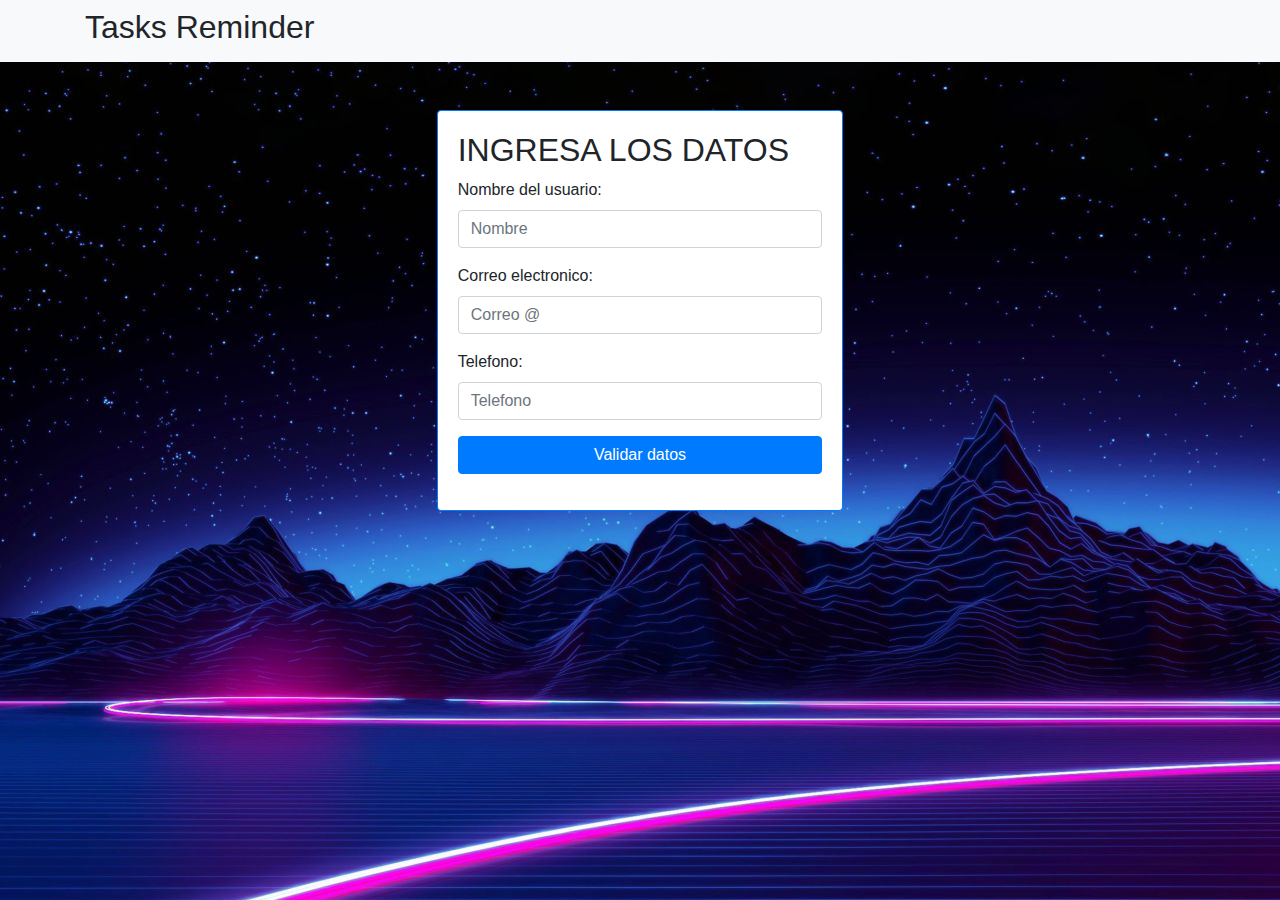
<file: index.html>
<!DOCTYPE html>
<html lang="es">
<head>
	<meta charset="UTF-8">
<body background="img\2000_5c205f68afece.jpg">
<meta charset="UTF-8">
<title>Register/Inicia</title>
<link rel="stylesheet" href="https://maxcdn.bootstrapcdn.com/bootstrap/4.0.0/css/bootstrap.min.css" integrity="sha384-Gn5384xqQ1aoWXA+058RXPxPg6fy4IWvTNh0E263XmFcJlSAwiGgFAW/dAiS6JXm" crossorigin="anonymous">
</head>
<body>
<nav class="navbar navbar-light bg-light">
<div class="container">
<a href"class="navbar-brand"><h2>Tasks Reminder</h2></a>
</div>
</nav>
</div>

<div class="row justify-content-md-center pt-5">
<div class="col-md-4">
<div class="card border-primary mb-4">
<div class="card-body">
<form id="form1" action="javascript:sendMail();">
<h2>INGRESA LOS DATOS</H2>
	<div class="form-group">
	<label>Nombre del usuario:</label>
	<input type="text" id="nom" placeholder="Nombre" class="form-control" >
	</div>
<div class="form-group">
<label>Correo electronico:</label>
<input type="email" id="correo" placeholder="Correo @" class="form-control" >
</div>
<div class="form-group">
<label>Telefono:</label>
<input type="text" id="tel" placeholder="Telefono" class="form-control" r>
</div>
<center><div class="form-group">
<button class="btn btn-primary btn-block" type="submit"> Validar datos</button>
</div></center>
</div>
</form>
</div>
</div>
</div>
<div class="col-md-8">
</div>
</div>
</div>

</form>
<script>
document.getElementById('form1').addEventListener('submit', validar);

function validar(e){
console.log(e);
e.preventDefault();
var nombre,correo,telefono,e;
nombre= document.getElementById("nom").value;
correo= document.getElementById("correo").value;
telefono= document.getElementById("tel").value;
i=/^\w+([\.-]?\w+)*@\w+([\.-]?\w+)*(\.\w{2,3,4})+$/;
if(nombre===""||correo===""||telefono===""){
alert("Todos los campos son nesesarios");
}

else if(nombre.length>50){
alert("El nombre es muy largo");
return false;
}
else if(correo.length>100){
alert("Tu coreo es muy largo");
return false;
}
else if(telefono.length>10){
alert("Tu numero telefonico es muy largo");
return false;
}
else if(i.test(correo)){
alert("Correo no valido");
return false;
}
else if(isNaN(telefono)){
alert("El telefono ingresado no es un numero");
return false;
}
else{
window.location.replace('app.html')
}
}
</script>
</body>
</html>
</file>
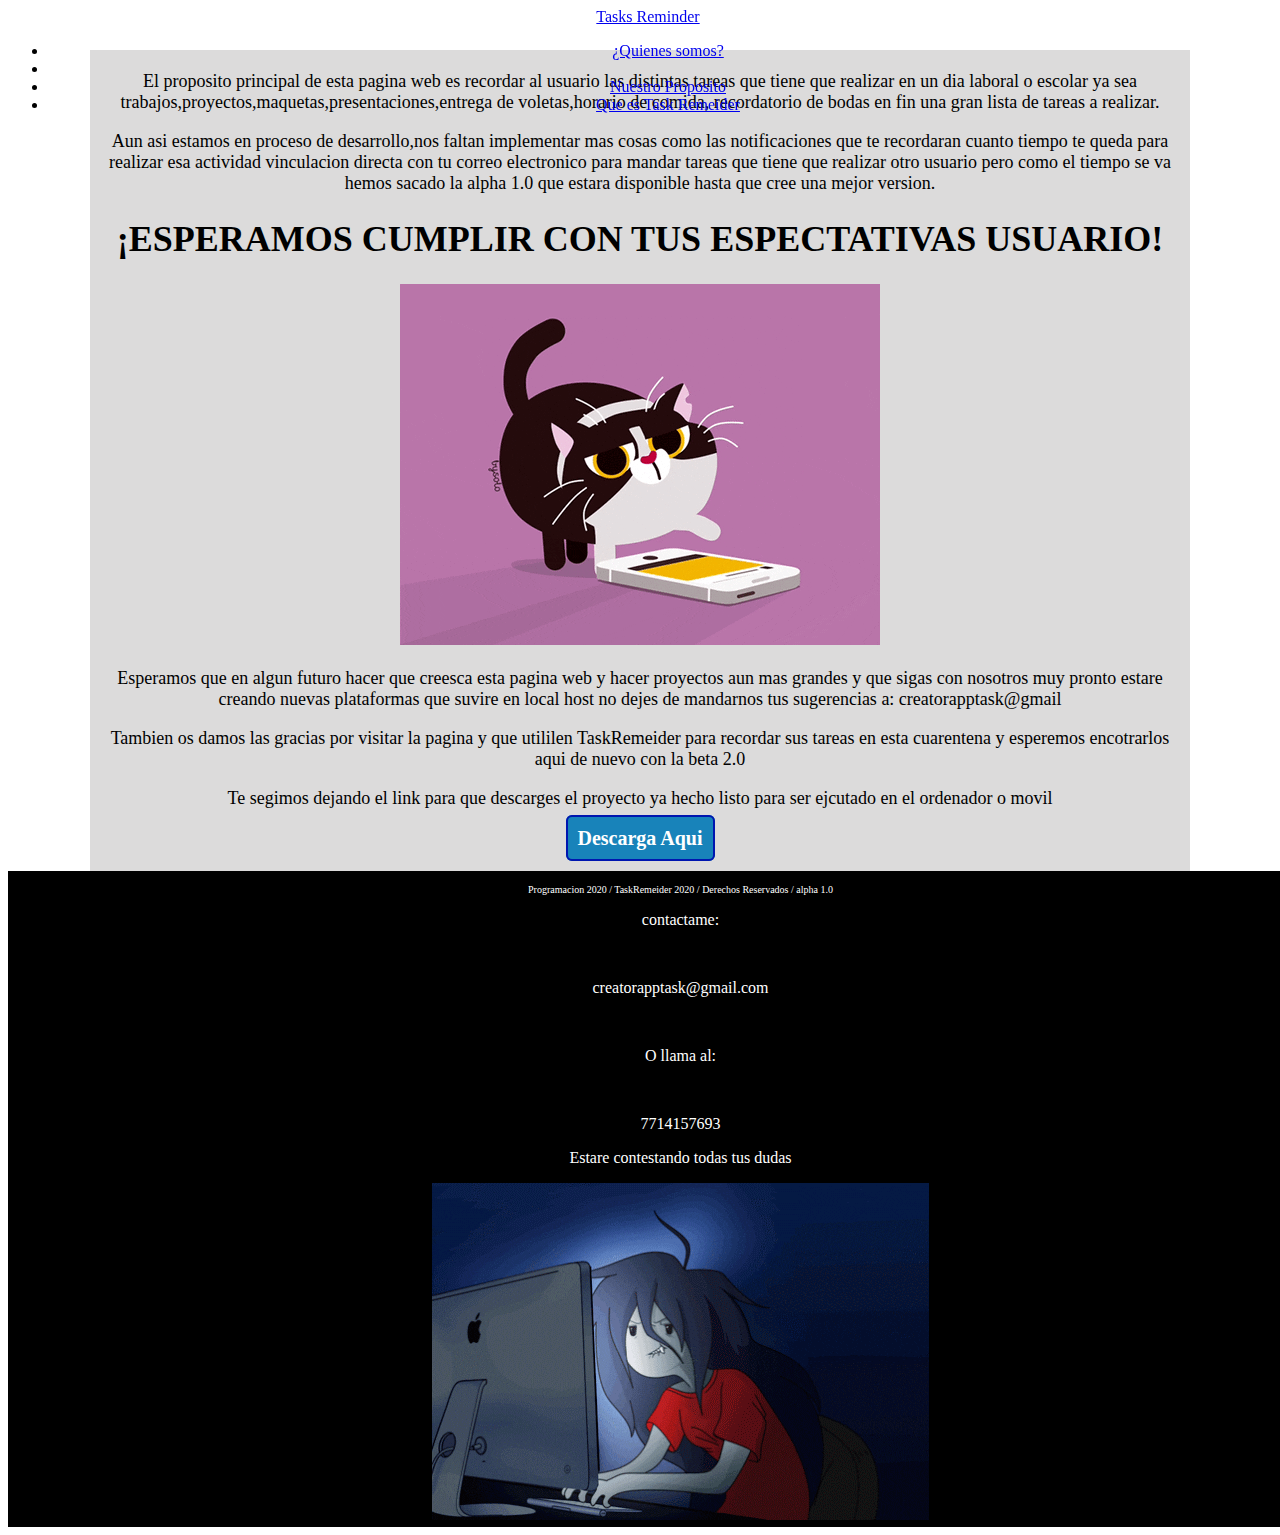
<file: proposito.html>
<!DOCTYPE html>
<html lang="es">
<head>
  <meta charset="utf-8"/>
<body background="https://www.itl.cat/pngfile/big/102-1029187_fondos-pc-full-hd-fondos-de-pantalla-pc.png" style="background-repeat: no-repeat; background-position: center center;" table width="2000" align=center>
 <link rel="stylesheet" href="https://bootswatch.com/4/lux/bootstrap.min.css">
      <link rel="stylesheet" type="text/css" href="estilos.css">
      

      <title>Quienes somos</title>    
   </head>
  
<body>
  <header>
<nav class="navbar navbar-light bg-light">
      <div class="container">
       <a class="navbar-brand" href="app.html">Tasks Reminder</a>
<ul class="nav nav-tabs">
  <li class="nav-item">
    <a class="nav-link active" href="somo.html">¿Quienes somos?</a>
  </li>
  <li class="nav-item">
</li>
  <li class="nav-item">
    <a class="nav-link" href="proposito.html">Nuestro Proposito</a>
  </li>
  <li class="nav-item">
    <a class="nav-link" href="qesapptask.html">Que es Task Remeider</a>
  </li>
</ul>
      </div>
    </nav>
  </header>
  <section id="main">
<div class="row justify-content-md-center pt-5" spellcheck="true">
   <table width="1100" bgcolor=#DCDBDB align=center >
		<tr>
	    <td>
   <font color ="#000000" size="4" face="Century Gothic">  
<center>
<p spellcheck="true">
El proposito principal de esta pagina web es recordar al usuario las distintas tareas que tiene que realizar en un dia
laboral o escolar ya sea trabajos,proyectos,maquetas,presentaciones,entrega de voletas,horario de comida,
recordatorio de bodas en fin una gran lista de tareas a realizar. 
</p>
<p>
Aun asi  estamos en proceso de desarrollo,nos faltan implementar mas cosas como las notificaciones que te recordaran
cuanto tiempo te queda para realizar esa actividad vinculacion directa con tu correo electronico para mandar
tareas que tiene que realizar otro usuario pero como el tiempo se va hemos sacado la alpha 1.0 que estara disponible
hasta que cree una mejor version.
   </P>
   <p>
    <h1 id="h1">¡ESPERAMOS CUMPLIR CON TUS ESPECTATIVAS USUARIO!</h1>
   </p>
   <p>
 <img src="img/giphy (1).gif" class="img-fluid" alt="imagen">
</p>
<p>
Esperamos que en algun futuro hacer que creesca esta pagina web y hacer proyectos aun mas grandes
y que sigas con nosotros muy pronto estare creando nuevas plataformas que suvire en local host
no dejes de mandarnos tus sugerencias a: creatorapptask@gmail
</p>
<p>Tambien os damos las gracias por visitar la pagina y que utililen TaskRemeider 
  para recordar sus tareas en esta cuarentena y esperemos encotrarlos aqui de nuevo con la beta 2.0 </p>
<p spellcheck="true"> Te segimos dejando el link para que descarges el proyecto ya hecho listo para ser ejcutado en
  el ordenador o movil
</p>
<p>
  <a id="a1" href="https://drive.google.com/file/d/1MzwIKHtBFYXFEKdPxRERvzucTHq-x-Iy/view?usp=sharing">Descarga Aqui</a>
</p>

</center>
</font>
  </td>
  </tr>
  </table>
<div class="row justify-content-md-center">
  <table width="1345" bgcolor=#00000 align=center >
    <tr>
	    <td>
        <font color ="#FFFFFF" size="1.5" face="Century Gothic">
        <center>
          <p>
            Programacion 2020 / TaskRemeider 2020 / Derechos Reservados / alpha 1.0
          </p>
        </font>
        <font color ="#FFFFFF" size="3" face="Century Gothic">
          <div class="container">
            <div class="row">
              <div class="col">
                <p>contactame:</p>
                <br>
                <p> creatorapptask@gmail.com</p>
                <br>
                <p>O llama al:</p>
                <br>
                <p>7714157693</p>
                <p> Estare contestando todas tus dudas</p>
              </div>

              <div class="col">
                <img src="img/giphy.gif" alt="mesajeame">
              </div>
            </div>
            </div>
          </div>
        </font>
        </center>
     
      </td>
    </tr>
  </table>
</div>
</div>

</section>
   </body>
 
 </html>
</file>
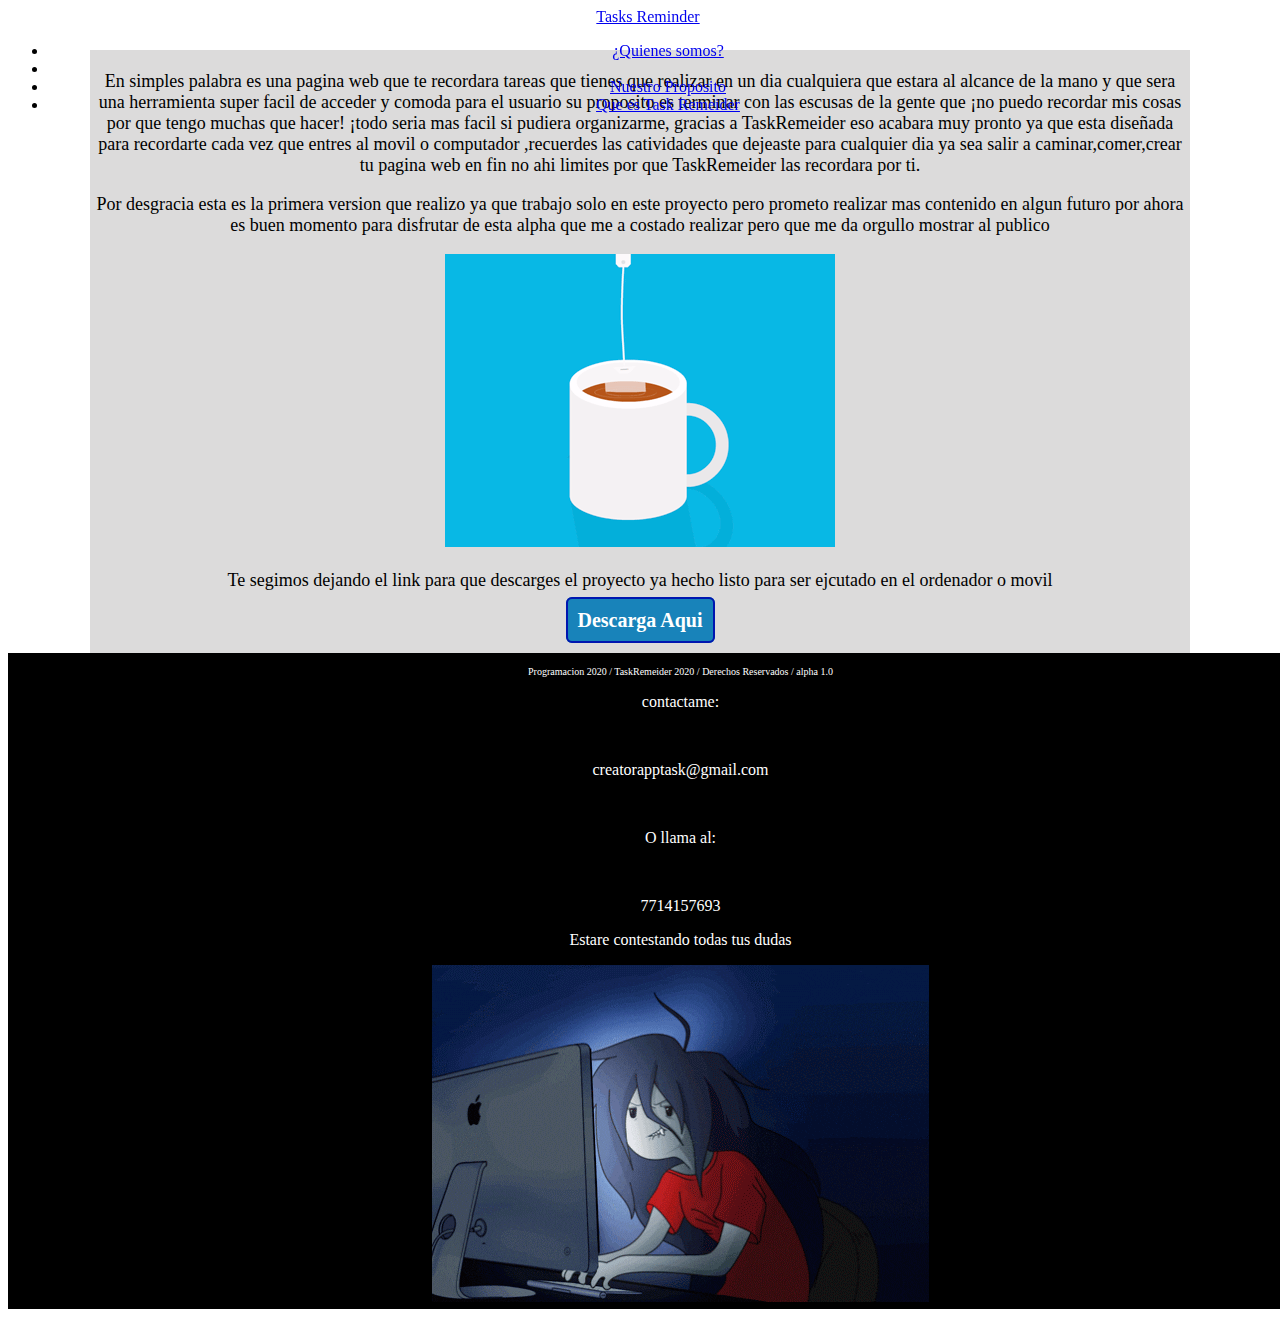
<file: qesapptask.html>
<!DOCTYPE html>
<html lang="es">
<head>
  <meta charset="utf-8"/>
<body background="https://www.itl.cat/pngfile/big/102-1029187_fondos-pc-full-hd-fondos-de-pantalla-pc.png" style="background-repeat: no-repeat; background-position: center center;" table width="2000" align=center>
 <link rel="stylesheet" href="https://bootswatch.com/4/lux/bootstrap.min.css">
      <link rel="stylesheet" type="text/css" href="estilos.css">
      

      <title>Quienes somos</title>    
   </head>
  
<body>
  <header>
<nav class="navbar navbar-light bg-light">
      <div class="container">
       <a class="navbar-brand" href="app.html">Tasks Reminder</a>
<ul class="nav nav-tabs">
  <li class="nav-item">
    <a class="nav-link active" href="somo.html">¿Quienes somos?</a>
  </li>
  <li class="nav-item">
</li>
  <li class="nav-item">
    <a class="nav-link" href="proposito.html">Nuestro Proposito</a>
  </li>
  <li class="nav-item">
    <a class="nav-link" href="qesapptask.html">Que es Task Remeider</a>
  </li>
</ul>
      </div>
    </nav>
  </header>
  <section id="main">
<div class="row justify-content-md-center pt-5" spellcheck="true">
   <table width="1100" bgcolor=#DCDBDB align=center >
		<tr>
	    <td>
   <font color ="#000000" size="4" face="Century Gothic">  
<center>
<p spellcheck="true">
En simples palabra es una pagina web que te recordara tareas que tienes que realizar en un dia
 cualquiera que estara al alcance de la mano y que sera una herramienta 
 super facil de acceder y comoda para el usuario su proposito es terminar con las escusas de la gente que 
 ¡no puedo recordar mis cosas por que tengo muchas que hacer! ¡todo seria mas facil si pudiera organizarme,
 gracias a TaskRemeider eso acabara muy pronto ya que esta diseñada para recordarte cada vez que entres al movil
 o computador ,recuerdes las catividades que dejeaste para cualquier dia ya sea salir a caminar,comer,crear tu pagina web 
 en fin no ahi limites por que TaskRemeider las recordara por ti.
</p>
<p>
Por desgracia esta es la primera version que realizo ya que trabajo solo en este proyecto pero 
prometo realizar mas contenido en algun futuro por ahora es buen momento para disfrutar de esta alpha que 
me a costado realizar pero que me da orgullo mostrar al publico 
   </P>
   
   <p>
 <img src="img/tea.gif" class="img-fluid" alt="imagen">
</p>
<p spellcheck="true"> Te segimos dejando el link para que descarges el proyecto ya hecho listo para ser ejcutado en
  el ordenador o movil
</p>
<p>
  <a id="a1" href="https://drive.google.com/file/d/1MzwIKHtBFYXFEKdPxRERvzucTHq-x-Iy/view?usp=sharing">Descarga Aqui</a>
</p>

</center>
</font>
  </td>
  </tr>
  </table>
<div class="row justify-content-md-center">
  <table width="1345" bgcolor=#00000 align=center >
    <tr>
	    <td>
        <font color ="#FFFFFF" size="1.5" face="Century Gothic">
        <center>
          <p>
            Programacion 2020 / TaskRemeider 2020 / Derechos Reservados / alpha 1.0
          </p>
        </font>
        <font color ="#FFFFFF" size="3" face="Century Gothic">
          <div class="container">
            <div class="row">
              <div class="col">
                <p>contactame:</p>
                <br>
                <p> creatorapptask@gmail.com</p>
                <br>
                <p>O llama al:</p>
                <br>
                <p>7714157693</p>
                <p> Estare contestando todas tus dudas</p>
              </div>

              <div class="col">
                <img src="img/giphy.gif" alt="mesajeame">
              </div>
            </div>
            </div>
          </div>
        </font>
        </center>
     
      </td>
    </tr>
  </table>
</div>
</div>

</section>
   </body>
 
 </html>
</file>
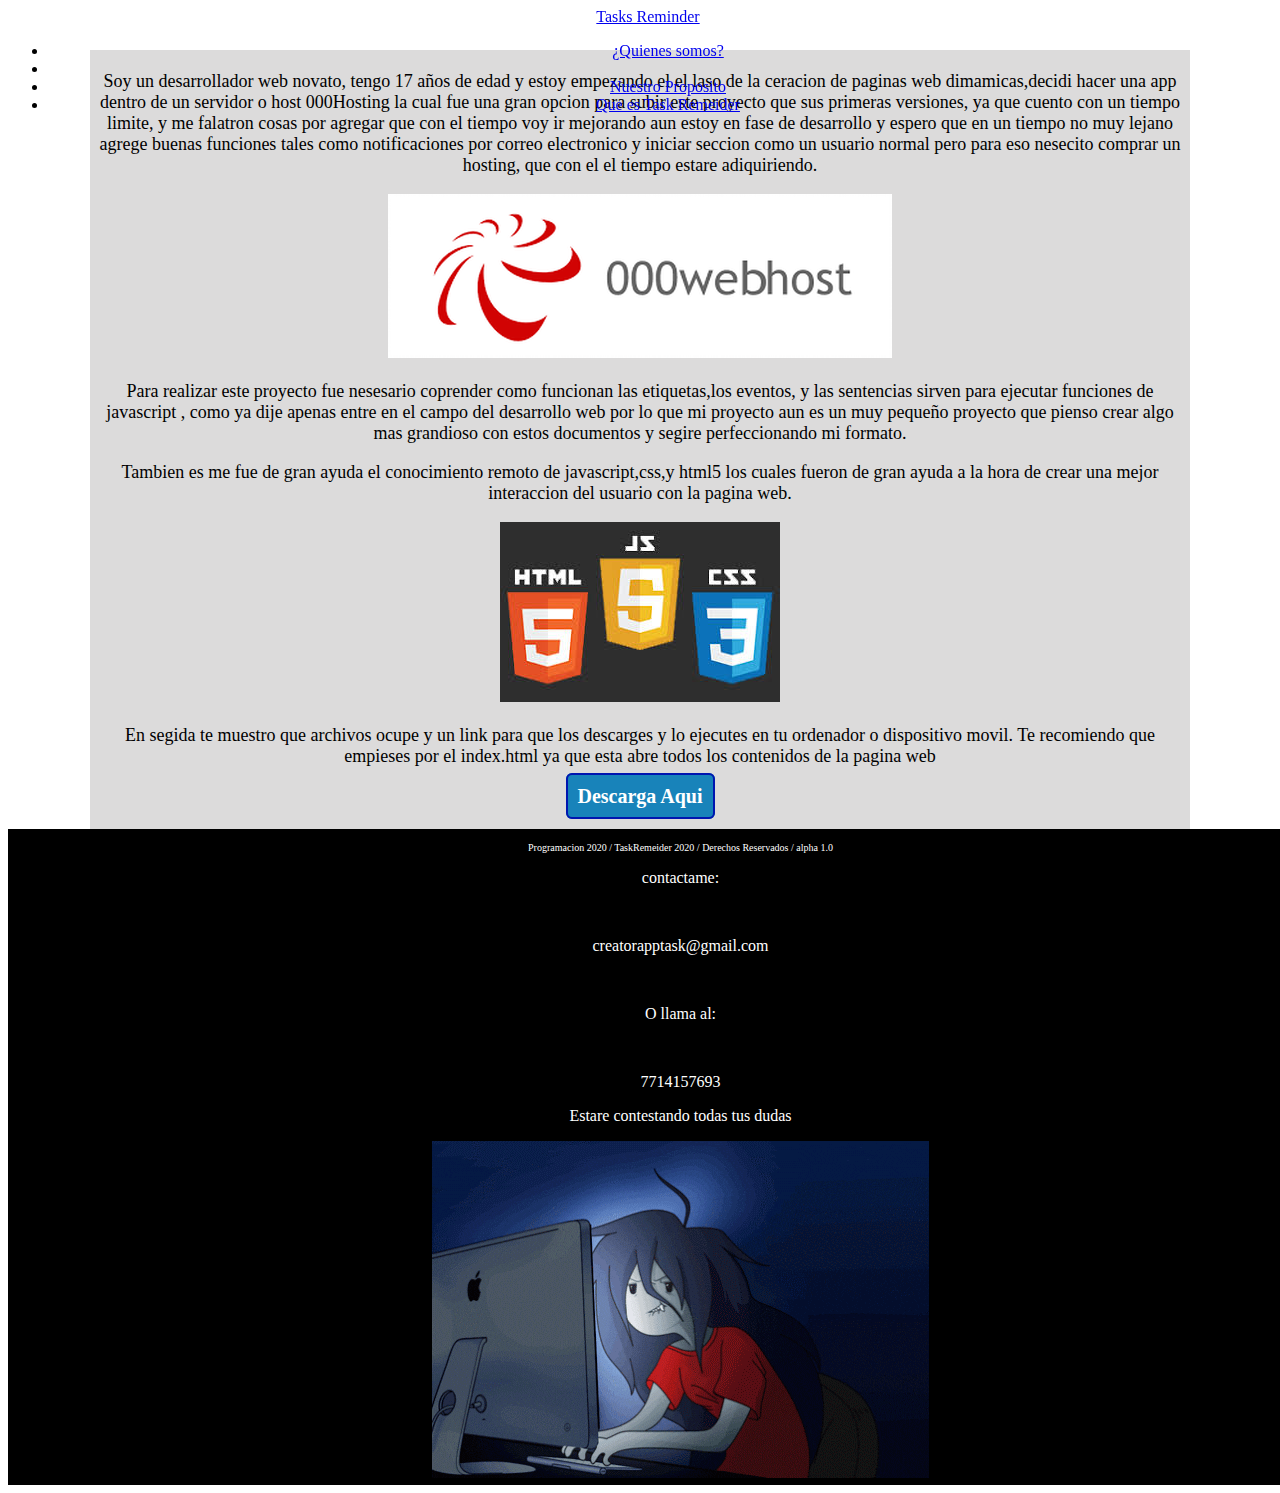
<file: somo.html>
<!DOCTYPE html>
<html lang="es">
<head>
  <meta charset="utf-8"/>
<body background="https://www.itl.cat/pngfile/big/102-1029187_fondos-pc-full-hd-fondos-de-pantalla-pc.png" style="background-repeat: no-repeat; background-position: center center;" table width="2000" align=center>
 <link rel="stylesheet" href="https://bootswatch.com/4/lux/bootstrap.min.css">
      <link rel="stylesheet" type="text/css" href="estilos.css">
      

      <title>Quienes somos</title>    
   </head>
  
<body>
  <header>
<nav class="navbar navbar-light bg-light">
      <div class="container">
       <a class="navbar-brand" href="app.html">Tasks Reminder</a>
<ul class="nav nav-tabs">
  <li class="nav-item">
    <a class="nav-link active" href="somo.html">¿Quienes somos?</a>
  </li>
  <li class="nav-item">
</li>
  <li class="nav-item">
    <a class="nav-link" href="proposito.html">Nuestro Proposito</a>
  </li>
  <li class="nav-item">
    <a class="nav-link" href="qesapptask.html">Que es Task Remeider</a>
  </li>
</ul>
      </div>
    </nav>
  </header>
  <section id="main">
<div class="row justify-content-md-center pt-5" spellcheck="true">
   <table width="1100" bgcolor=#DCDBDB align=center >
		<tr>
	    <td>
   <font color ="#000000" size="4" face="Century Gothic">  
<center>
<p spellcheck="true">Soy un desarrollador web novato, tengo 17 años de edad y estoy empezando el el 
 laso de la ceracion de paginas web  dimamicas,decidi hacer una app dentro de un servidor
 o host 000Hosting la cual fue una gran opcion para subir este proyecto que sus primeras 
 versiones, ya que cuento con un tiempo limite, y me falatron cosas por agregar que con el tiempo voy ir 
 mejorando aun estoy en fase de desarrollo y espero que en un tiempo no muy lejano agrege buenas 
 funciones tales como notificaciones por correo electronico y iniciar seccion como un usuario normal 
 pero para eso nesecito comprar un hosting, que con el el tiempo estare adiquiriendo. </P>
 <img src="img/9afa01_55351ca6c5fc4d1f96d93f455644b860_mv2.webp" class="img-fluid" alt="imagen">

<P>
Para realizar este proyecto fue nesesario coprender como funcionan las etiquetas,los eventos,
y las sentencias sirven para ejecutar funciones de javascript , como ya dije apenas entre en el campo del desarrollo
web por lo que mi proyecto aun es un muy pequeño proyecto que pienso crear algo mas grandioso con estos documentos
y segire perfeccionando mi formato.
</P>
<p>
Tambien es me fue de gran ayuda el conocimiento remoto de javascript,css,y html5
los cuales fueron de gran ayuda a la hora de crear una mejor interaccion del usuario con la pagina web.
</p>
<p>
  <img src="img/descarga.jpg" class="img-fluid" alt="Responsive image">
</p>

<p spellcheck="true">En segida te muestro que archivos ocupe y un link para que los descarges 
  y lo ejecutes en tu ordenador o dispositivo movil. Te recomiendo que empieses por el index.html ya
  que esta abre todos los contenidos de la pagina web 
</p>
<p>
  <a id="a1" href="https://drive.google.com/file/d/1MzwIKHtBFYXFEKdPxRERvzucTHq-x-Iy/view?usp=sharing">Descarga Aqui</a>
</p>

</center>
</font>
  </td>
  </tr>
  </table>
<div class="row justify-content-md-center">
  <table width="1345" bgcolor=#00000 align=center >
    <tr>
	    <td>
        <font color ="#FFFFFF" size="1.5" face="Century Gothic">
          <center>
            <p>
              Programacion 2020 / TaskRemeider 2020 / Derechos Reservados / alpha 1.0
            </p>
          </font>
          <font color ="#FFFFFF" size="3" face="Century Gothic">
            <div class="container">
              <div class="row">
                <div class="col">
                  <p>contactame:</p>
                  <br>
                  <p> creatorapptask@gmail.com</p>
                  <br>
                  <p>O llama al:</p>
                  <br>
                  <p>7714157693</p>
                  <p> Estare contestando todas tus dudas</p>
                </div>
  
                <div class="col">
                  <img src="img/giphy.gif" alt="mesajeame">
                </div>
              </div>
              </div>
            </div>
          </font>
          </center>
       
        </td>
      </tr>
    </table>
  </div>
  </div>
  
  </section>
     </body>
   
   </html>
</file>
<file: estilos.css>
header{
    width: 100%;
    height: 50%;
position:fixed;
}
#main{
padding-top: 42px;
}
#a1{
    text-decoration: none;
    padding: 10px;
    font-weight: 600;
    font-size: 20px;
    color: #ffffff;
    background-color: #1883ba;
    border-radius: 6px;
    border: 2px solid #0016b0;  
}
</file>
